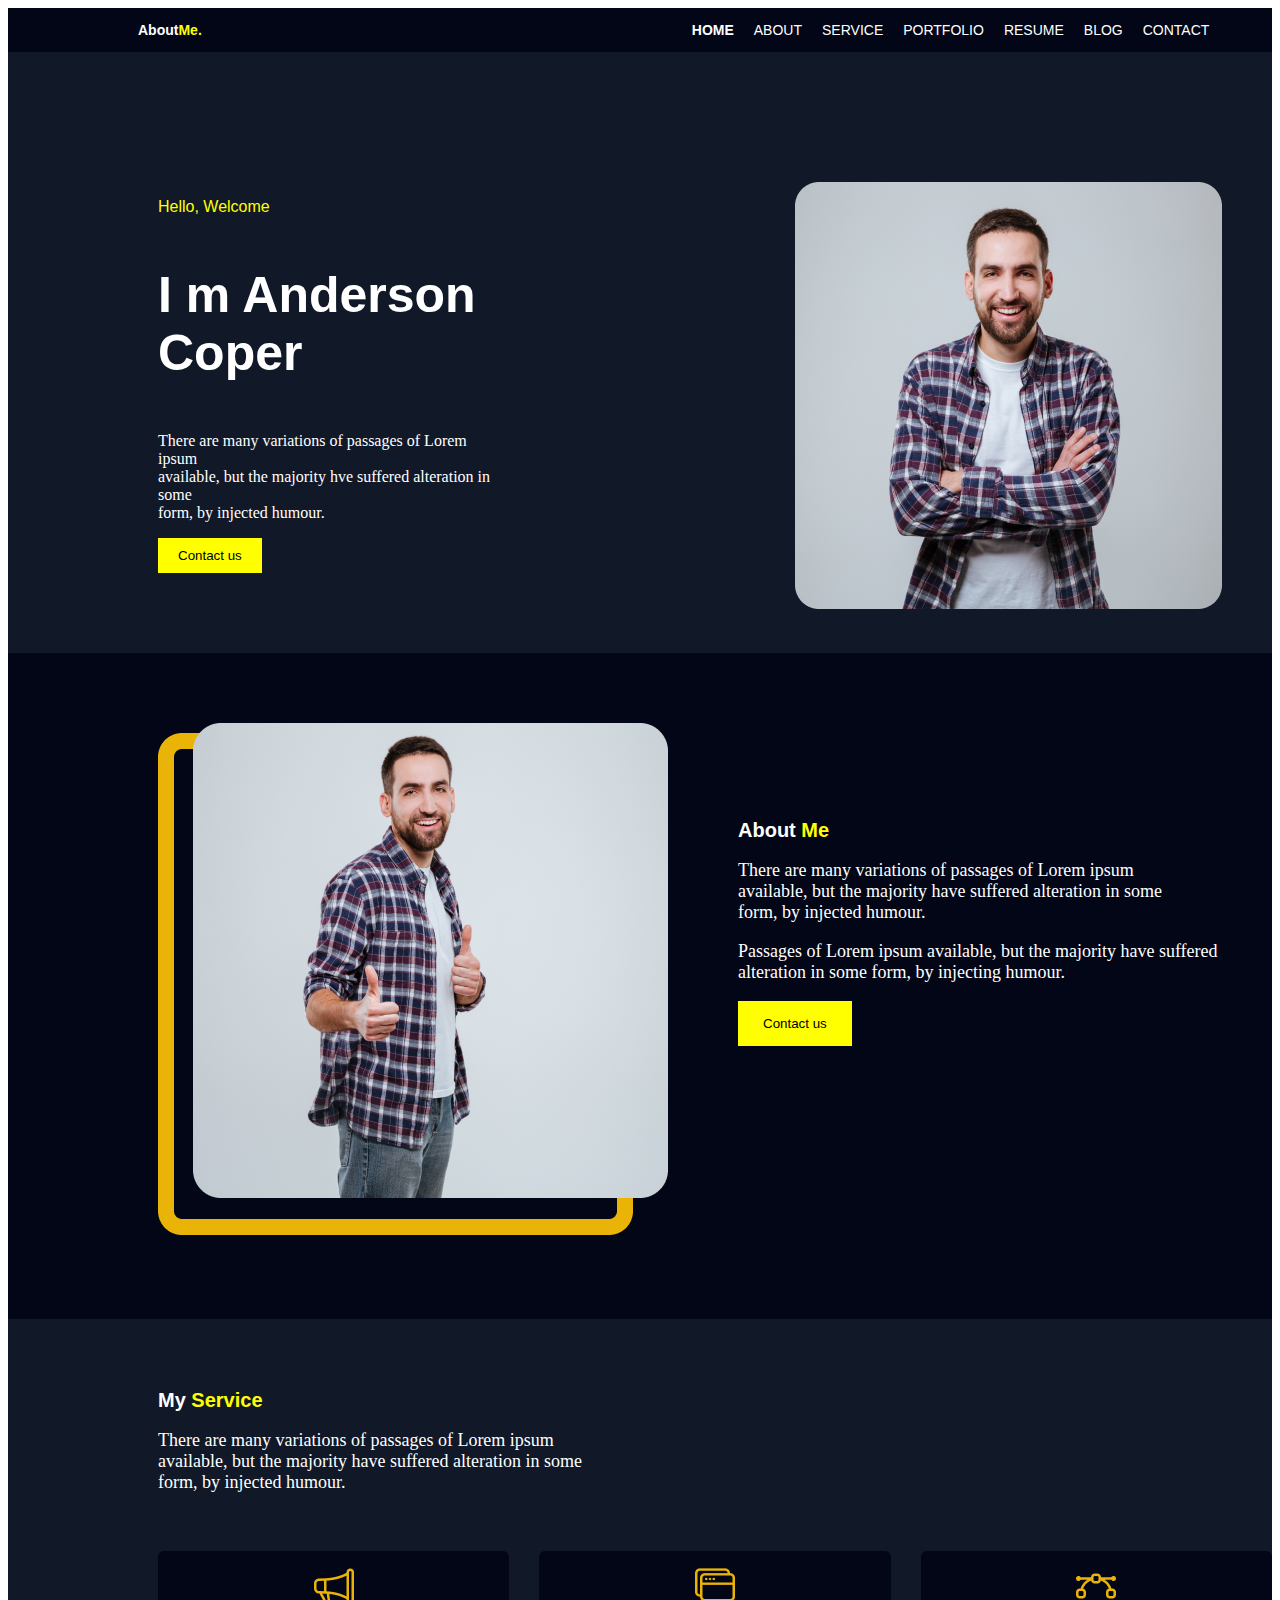
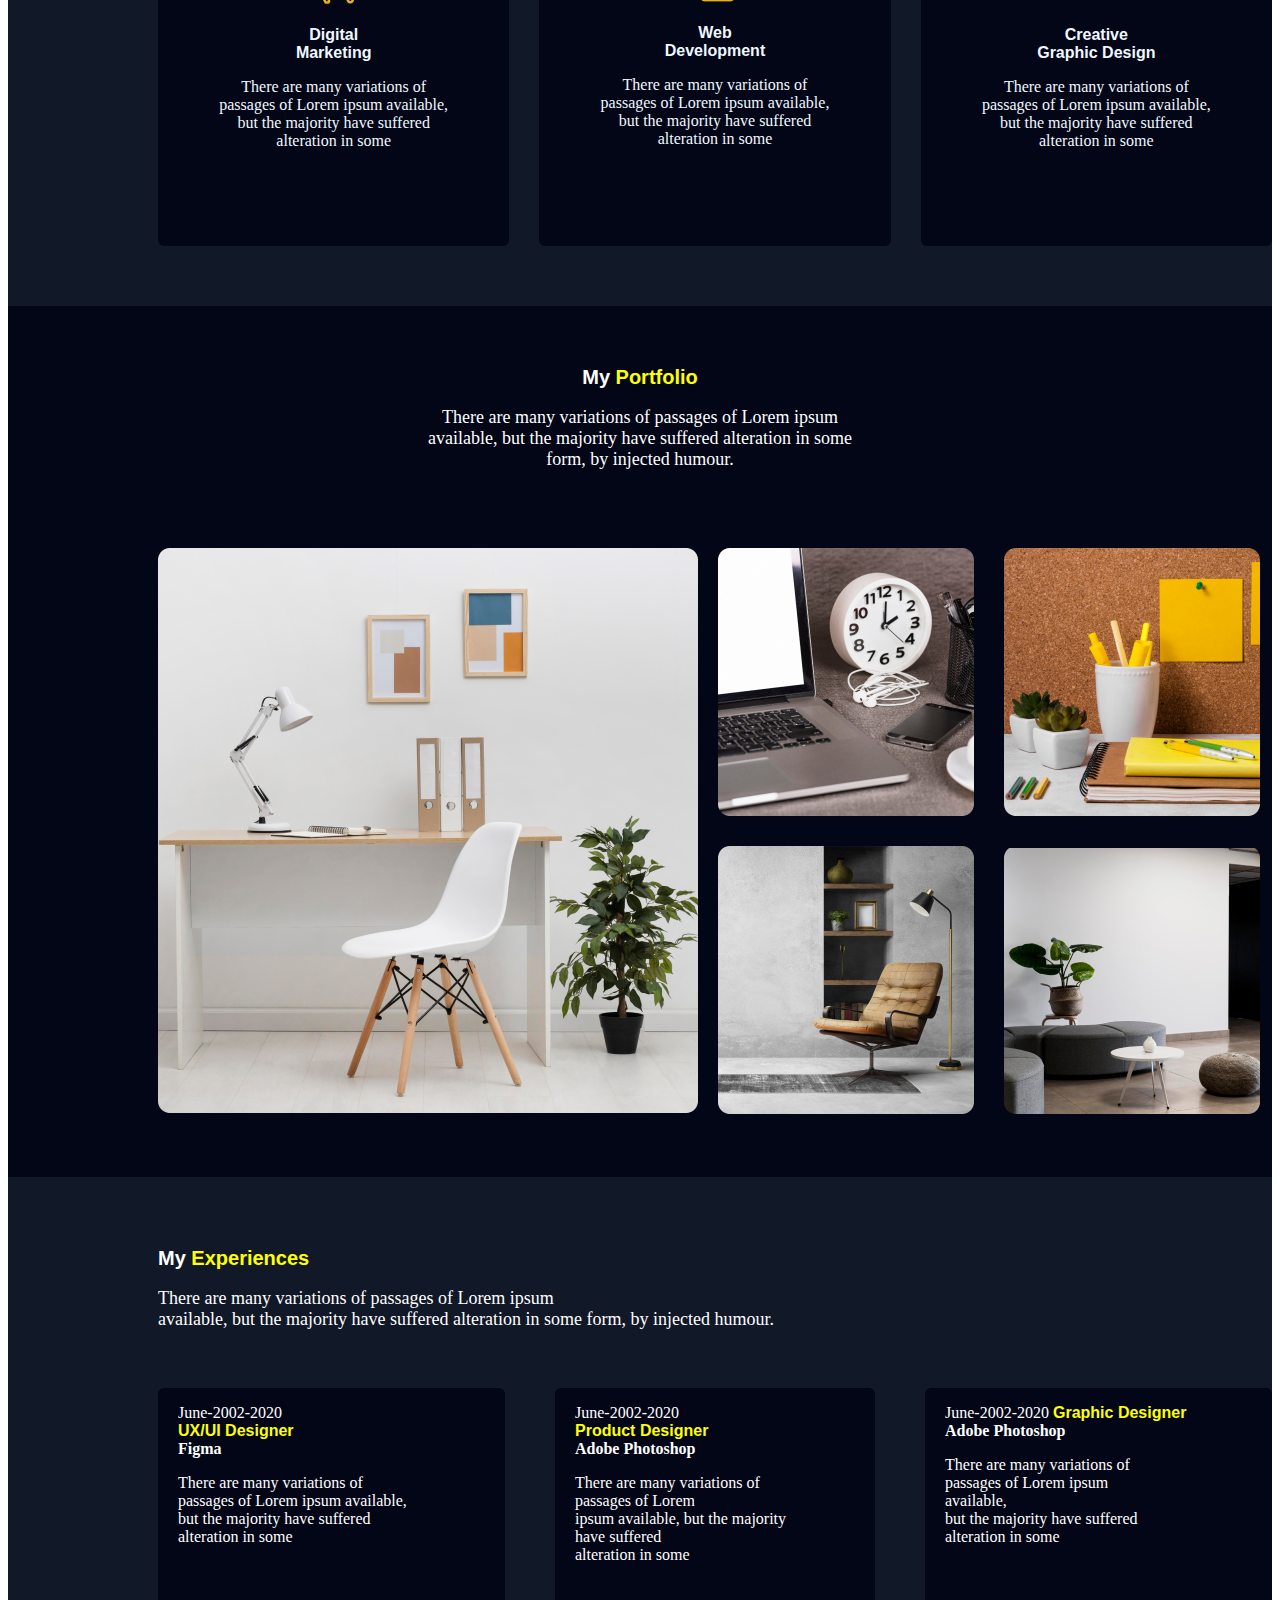
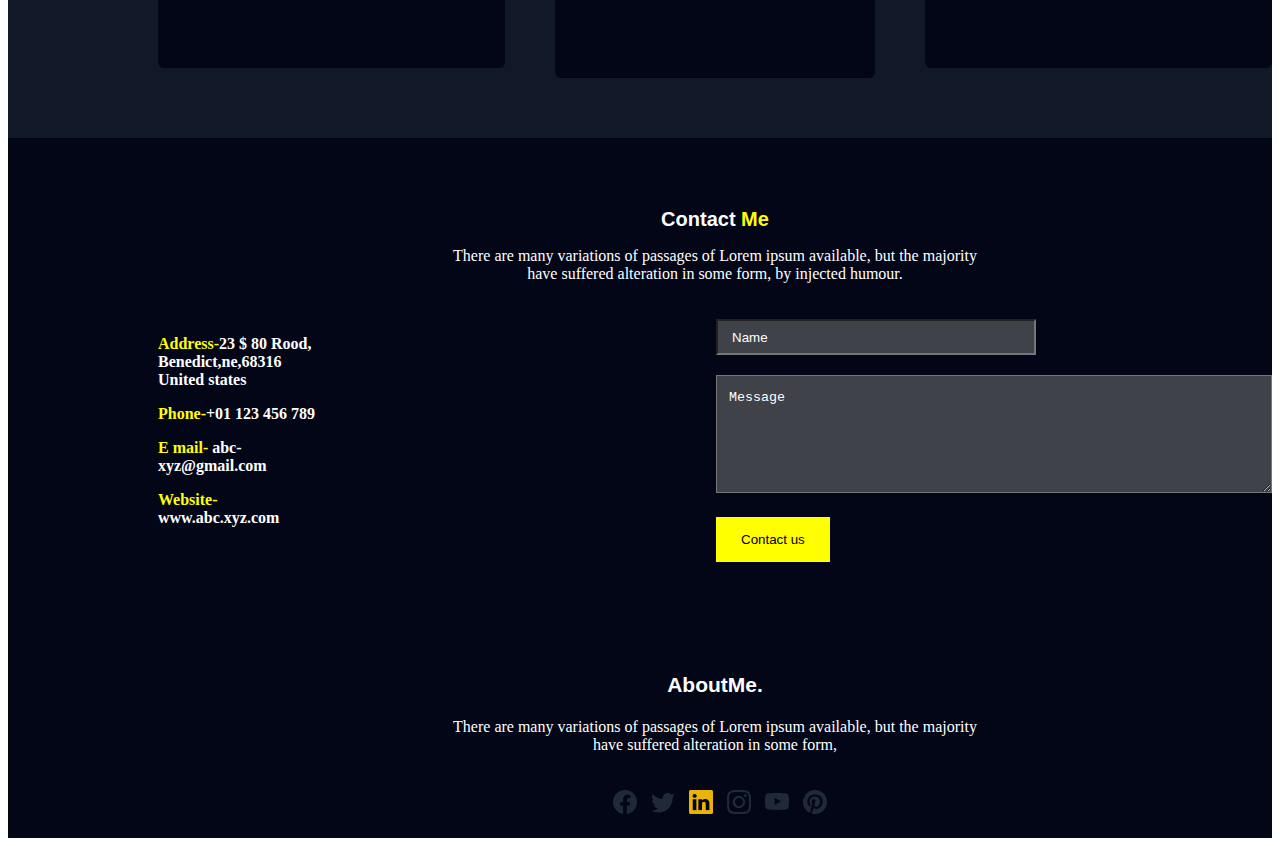
<file: Index.html>
<!DOCTYPE html>
<html lang="en">
<head>
  <meta charset="UTF-8">
  <meta name="viewport" content="width=device-width, initial-scale=1.0">
  <title>Exercice4</title>
  <link rel="stylesheet" href="assets/css/Style.css">
</head>
<body>
  <header>
    <div class="dh">
      <p><strong class="st">About</strong><strong class="st1">Me.</strong></p>
    </div>
    <div class="dh2">
      <ul>
        <li><strong><a href="#">HOME</a></strong></li>
        <li><a href="#">ABOUT</a></li>
        <li><a href="#">SERVICE</a></li>
        <li><a href="#">PORTFOLIO</a></li>
        <li><a href="#">RESUME</a></li>
        <li><a href="#">BLOG</a></li>
        <li><a href="#">CONTACT</a></li>
      </ul>
    </div>
  </header>
  <section class="sect1">
    <div class="d1s1">
      <p class="p1s">Hello, Welcome </p>
      <p class="p2s"> <strong>I m Anderson Coper </strong></p> 
      <p class="p3s">There are many variations of passages of Lorem ipsum <br>
        available, but the majority hve suffered alteration in some <br>
      form, by injected humour.</p>
      <button class="bs1">Contact us</button>
    </div>
    <div class="d2s1">
      <img src="assets/Images/Rectangle 1037.png" alt="Photo d'un homme souriant">
    </div>
  </section>
  <section class="sect2">
    <div class="ds2">
      <img src="assets/Images/about.png" alt="image d'un homme" class="is2">
    </div>
    <div class="d2s2">
      <p> <strong class="st2">About </strong><strong class="st3">Me</strong></p>
      <p class="ps2">There are many variations of passages of Lorem ipsum <br>
      available, but the majority have suffered alteration in some <br>
    form, by injected humour.</p>
    <p class="p2s2">Passages of Lorem ipsum available, but the majority have suffered <br>
    alteration in some form, by injecting humour.</p>
    <button class="bs2">Contact us</button> 
    </div>
  </section>
  <section class="sect3">
  <div class="ds3">
      <strong class="st4">My<strong class="st5"> Service</strong></strong>
      <p class="ps2">There are many variations of passages of Lorem ipsum <br>
      available, but the majority have suffered alteration in some <br>
    form, by injected humour.</p>
    </div>
    <div class="gds3">
      <div class="pd1">
        <img src="assets/Images/Frame (1).png" alt="icone">
        <p><strong class="s">Digital <br>Marketing</strong></p>
        <p>There are many variations of <br>passages of Lorem ipsum
      available, <br> but the majority have suffered <br>alteration in some</p>
    </div>
    <div class="pd2">
      <img src="assets/Images/Frame (10).png" alt="icone">
      <p><strong class="s">Web <br>Development</strong></p>
       <p>There are many variations of <br>passages of Lorem ipsum
      available, <br> but the majority have suffered <br>alteration in some</p>
    </div>
    <div class="pd3">
      <img src="assets/Images/Frame (2).png" alt="icone">
      <p class="s"><strong class="s">Creative <br>Graphic Design</strong></p>
       <p>There are many variations of <br>passages of Lorem ipsum
      available, <br> but the majority have suffered <br>alteration in some</p>
    </div>
  </div>
</section>
<section class="sect4">
  <div class="ds4">
    <strong class="st4">My </strong><strong class="st5">Portfolio</strong>
      <p class="ps2">There are many variations of passages of Lorem ipsum <br>
      available, but the majority have suffered alteration in some <br>
    form, by injected humour.</p>
  </div>
  <div class="g2d">
    <div class="di1"><img src="assets/Images/Rectangle 1024 (1).png" alt="" class="gimg"></div>
    <div class="sd">
    <div class="sd1">
      <img src="assets/Images/Rectangle 1025.png" alt="">
      <img src="assets/Images/Rectangle 1027.png" alt="">
    </div>
    <div class="sd2">
      <img src="assets/Images/Rectangle 1026.png" alt=""> 
      <img src="assets/Images/Rectangle 1028.png" alt="">
    </div>
    </div>
  </div>
</section>
<section class="sect5">
  <div>
    <strong class="st4">My </strong><strong class="st5">Experiences</strong>
    <p class="ps2">There are many variations of passages of Lorem ipsum <br>
      available, but the majority have suffered alteration in some form, by injected humour.</p>
  </div>
  <div class="dbx">
    <div class="b1s5">
      <p>June-2002-2020 <br>
        <strong class="ss5">UX/UI Designer</strong> <br><strong>Figma</strong> </p>
        <p>There are many variations of <br>passages of Lorem ipsum
      available, <br>but the majority have suffered <br>alteration in some</p>
    </div>
    <div class="b2s5">
      <p>June-2002-2020 <br>
      <strong class="ss5">Product Designer</strong><br> <strong>Adobe Photoshop</strong></p>
      <p>There are many variations of <br>passages of Lorem <br>ipsum
      available, but the majority <br>have suffered <br>alteration in some</p>
    </div>
    <div class="b1s5">
      <p>June-2002-2020
      <strong class="ss5">Graphic Designer</strong><br><strong>Adobe Photoshop</strong> </p>
      <p>There are many variations of <br>passages of Lorem ipsum <br>
      available, <br>but the majority have suffered <br>alteration in some</p>
   </div>
  </div>
</section>
<section class="sect6">
  <div class="ds6">
    <strong class="st4">Contact </strong><strong class="st5">Me</strong>
    <p class="ps6">There are many variations of passages of Lorem ipsum 
      available, but the majority <br> have suffered alteration in some form, by injected humour.</p>
  </div>
  <div class="d2s6">
    <div class="d1l">
      <p><strong class="sti">Address-</strong><strong class="stii">23 $ 80 Rood, Benedict,ne,68316 <br>
    United states</strong> </p>
  <p><strong class="sti">Phone-</strong><strong class="stii">+01 123 456 789</strong></p>
<p><strong class="sti">E mail-</strong> <strong class="stii">abc-xyz@gmail.com</strong></p>
<p><strong class="sti">Website-</strong><strong class="stii">www.abc.xyz.com</strong></p>
</div>
<div class="d2l">
  <input type="Name" value="Name"> <br>
  <textarea name="" id="">Message</textarea> <br>
  <button class="bs2">Contact us</button>
</div>
  </div>
  <div class="aldiv">
    <p class="alp"><strong>AboutMe.</strong></p>
    <p class="lp">There are many variations of passages of Lorem ipsum 
      available, but the majority <br> have suffered alteration in some form,</p>
  </div>
 <div class="ldiv">
  <img src="assets/Images/Vector.png" alt="" class="limg">
  <img src="assets/Images/Frame (3).png" alt="" class="limg">
  <img src="assets/Images/Frame (4).png" alt="" class="limg">
  <img src="assets/Images/Frame (6).png" alt="" class="limg">
  <img src="assets/Images/Frame (7).png" alt="" class="limg">
  <img src="assets/Images/Frame (8).png" alt="" class="limg">
 </div>
</section>
</body>
</html>
</file>
<file: assets/css/Style.css>
/*entete*/
header{ display: flex;
  padding-left: 130px;
  gap: 450px;
  background-color: #020617;
  font-family: Verdana, Geneva, Tahoma, sans-serif;
  font-size: 14px;
}
ul{
  display: flex;
  gap: 20px;
}
ul li{
  list-style: none;
}
li a{
  text-decoration: none;
  color: white;
}
.st{
  color: white;
}
.st1{
  color: yellow;
}
/*premiere section*/
.sect1{
  display: flex;
  padding-left: 150px;
  gap: 300px;
  padding-top: 130px;
  padding-bottom: 40px;
  background-color: #111827;
}
.p1s{
  font-family: Verdana, Geneva, Tahoma, sans-serif;
  color: yellow;
  margin-bottom: 40px;
}
.p2s{
  font-size: 50px;
  font-family: Verdana, Geneva, Tahoma, sans-serif;
  color: white;
}
.p3s{
  color: white;
}
.bs1{
  border: none;
  background-color: yellow;
  padding-top: 10px;
  padding-bottom: 10px;
  padding-left: 20px;
  padding-right: 20px;
}
.d2s1{
  padding-right: 50px;
}
/*Deuxieme section*/
.sect2{
  background-color: #020617;
  padding-top: 70px;
  display: flex;
  padding-left: 150px;
  gap: 70px;
  padding-bottom: 80px;
}
.d2s2{
  padding-top: 80px;
}
.st2{
  font-family: Verdana, Geneva, Tahoma, sans-serif;
  font-size: 20px;
  color: white;

}
.st3{
  font-size: 20px;
  font-family: Verdana, Geneva, Tahoma, sans-serif;
  color: yellow;
}
.ps2{
  color: white;
  font-size: 18px;
}
.p2s2{
  font-size: 18px;
  color: white;
}
.bs2{
  border: none;
  background-color: yellow;
  padding-top: 15px;
  padding-bottom: 15px;
  padding-left: 25px;
  padding-right: 25px;
}
/*Troisieme section*/
.sect3{
  background-color: #111827;
  color: aliceblue;
  padding-left: 150px;
  padding-top: 70px;
}
.st4{
  font-size: 20px;
  font-family: Verdana, Geneva, Tahoma, sans-serif;
  color: white;
}
.st5{
  font-size: 20px;
  font-family: Verdana, Geneva, Tahoma, sans-serif;
  color: yellow;
}
.gds3{
  display: flex;
  text-align: center;
  padding-bottom: 60px;
  gap: 30px;
}
.pd1{
  padding-top: 15px;
  background-color: #020617;
  width: 370px;
  height: 280px;
  border-radius: 6px;
}
.pd2{
  padding-top: 15px;
   background-color: #020617;
  width: 370px;
  height: 280px;
  border-radius: 6px;
}
.pd3{
  padding-top: 15px;
   background-color: #020617;
  width: 370px;
  height: 280px;
  border-radius: 6px;
}
.ds3{
  padding-bottom: 40px;
}
.s{
  font-family: Verdana, Geneva, Tahoma, sans-serif;
  font-size: 16px;
}
/*section4*/
.sect4{
  background-color: #020617;
  text-align: center;
  justify-content: center;
}
.g2d{
  padding-top: 60px;
  padding-bottom: 60px;
  display: flex;
  padding-left: 150px;
  gap: 20px;
}
.sd{
  gap: 30px;
  display: flex;
}
.sd1{
  display: flex;
  flex-direction: column;
  gap: 30px;
}
.sd2{
  display: flex;
  flex-direction: column;
  gap: 30px;
}
.ds4{
  padding-top: 60px;
}
/*section5*/
.sect5{
  padding-left: 150px;
  padding-top: 70px;
  padding-bottom: 60px;
  background-color: #111827;
}
.dbx{
  padding-top: 40px;
  display: flex;
  color: white;
  gap: 50px;
  }
.b1s5{
  background-color: #020617;
  border-radius: 6px;
  padding-left: 20px;
  padding-right: 30px;
  width: 330px;
  height: 280px;
}
.b2s5{
  background-color: #020617;
  border-radius: 6px;
  padding-left: 20px;
  padding-right: 30px;
  height: 290px;
  width: 300px;
}
.ss5{
  color: yellow;
  font-family: Verdana, Geneva, Tahoma, sans-serif;
}
/*section6*/
.sect6{
  background-color: #020617;
  padding-left: 150px;
  padding-top: 70px;
}
.ds6{
  justify-content: center;
  text-align: center;
}
.ps6{
  color: white;
}
.sti{
  color: yellow;
}
.stii{
  color: white;
}
.d2s6{
  display: flex;
  gap: 390px;
  padding-top: 20px;
}
input{
  height: 30px;
  width: 300px;
  background-color: rgba(128, 128, 128, 0.492);
  color: white;
  padding-left: 14px;
}
textarea{
  margin-top: 20px;
  margin-bottom: 20px;
  height: 100px;
  width: 540px;
  padding-left: 12px;
  padding-top: 14px;
  color: white;
  background-color: rgba(128, 128, 128, 0.492);
}
.aldiv{
  padding-top: 90px;
}
.alp{
  color: white;
  text-align: center;
  font-family: Verdana, Geneva, Tahoma, sans-serif;
  font-size: 21px;
}
.lp{
  color: white;
  text-align: center;
}
.sect7{
  background-color: #020617;
}
.ldiv{
  padding-top: 20px;
  padding-bottom: 20px;
  text-align: center;
}
.limg{
  padding-left: 10px;
}
/*media Query*/
@media screen and (max-width: 900px){
  .p2s{
    font-size: 30px;
  }
  .dh{
    display: none;
  }
  ul{
    display: initial;
  }
  .d2s1{
    display: none;
  }
  .ds2{
    display: none;
  }
  .g2d{
    display: block;
    padding-right: 80px;
  }
  .sd{
    display: block;
  }
  .gimg{
    width: 210px;
  }
  .gds3{
    display: block;
    gap: 30px;
  }
  .pd1{
    width: 210px;
  }
  .pd2{
    width: 210px;
  }
  .pd3{
    width: 210px;
  }
  .lp{
    padding-right: 36px;
  }
  .ldiv{
    padding-left: 50px;
  }
  .dbx{
    display: initial;
  }
  .b1s5{
    width: 150px;
  }
  .b2s5{
    width: 150px;
  }
  .set6{
    display: flex;
    padding-right: 1000px;
  }
  .d2s6{
    display: initial;
  }
  .d1l{
    padding-top: 30px;
  }
  .d2l{
    padding-top: 20px;
  }
  input{
    width: 200px;
  }
 textarea{
  width: 220px;
 } 
}
</file>
